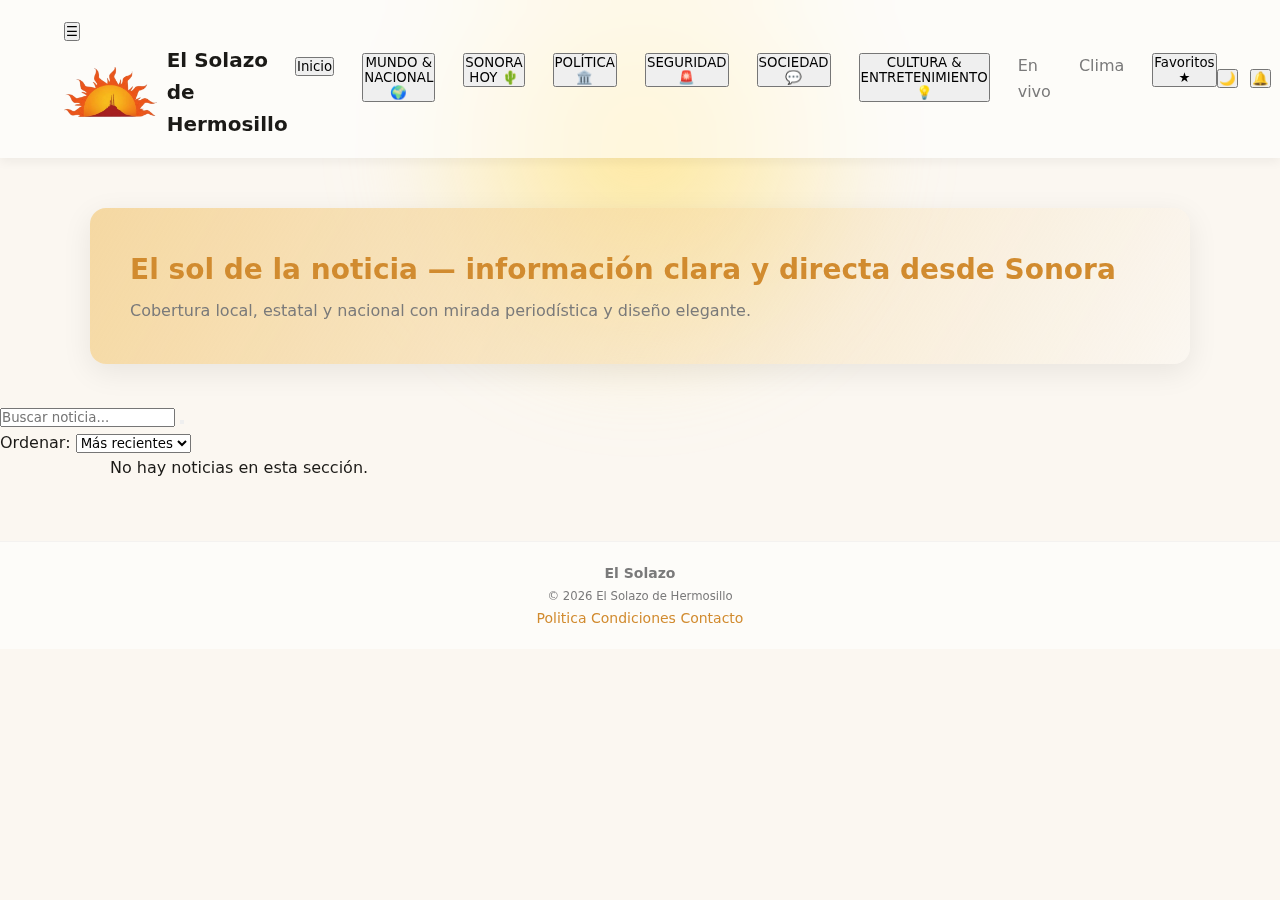
<file: index.html>
<!doctype html>
<html lang="es">
<head>
  <meta charset="utf-8" />
  <meta name="viewport" content="width=device-width, initial-scale=1" />
  <title>El Solazo de Hermosillo</title>

  <meta name="description" content="El sol de la noticia — información clara y directa desde Sonora. Noticias locales, estatales y nacionales con mirada periodística.">

  <link rel="icon" type="image/png" href="new-Logo.png" />

  <link rel="prerender" href="https://www.facebook.com/ElSolazodeHermosillo/live_videos" />
  <link rel="prerender" href="./clima.html" />
  <link rel="preload" href="./style.css" as="style" /> 

  <meta name="theme-color" content="#fff" id="meta-theme-color" />

  <link rel="stylesheet" href="./style.css" />

  <meta property="og:title" content="El Solazo de Hermosillo">
  <meta property="og:description" content="El sol de la noticia — información clara y directa desde Sonora.">
  <meta property="og:image" content="./new-Logo.png">
  <meta property="og:type" content="website">
  <meta property="fb:app_id" content="869692879060395" />

<meta property="og:url" content="http://localhost:5500/" />
</head>

<body>
  <div class="sun-bg" id="sun"></div>

  <header class="site-header">
    <div class="container header-inner">
      <div class="brand">
        <button id="menu-toggle" aria-label="Abrir menú" class="icon-btn">☰</button>
        <a class="logo" href="/" aria-label="Inicio - El Solazo de Hermosillo">
          <img src="new-Logo.png" width="100" height="50" alt="Logo El Solazo"> 
          <p>El Solazo de Hermosillo</p>
        </a>
      </div>

      <nav class="main-nav" id="main-nav" aria-label="Menú principal">
        <ul>
          <li><button class="nav-link" data-cat="todos">Inicio</button></li>
          
          <li><button class="nav-link" data-cat="mundo">MUNDO & NACIONAL 🌍</button></li>
          <li><button class="nav-link" data-cat="sonora">SONORA HOY 🌵</button></li>
          
          <li><button class="nav-link" data-cat="politica">POLÍTICA 🏛️</button></li>
          
          <li><button class="nav-link" data-cat="seguridad">SEGURIDAD 🚨</button></li>
          <li><button class="nav-link" data-cat="sociedad">SOCIEDAD 💬</button></li>
          <li><button class="nav-link" data-cat="cultura">CULTURA & ENTRETENIMIENTO 💡</button></li>
          
          <li><a class="nav-link" href="https://www.facebook.com/ElSolazodeHermosillo/live_videos" target="_blank" rel="noopener" id="en-vivo-link">En vivo</a></li>
          <li><a class="nav-link" href="./clima.html" id="clima-link">Clima</a></li>
          <li><button id="favorites-view" class="nav-link">Favoritos ★</button></li>
        </ul>
      </nav>
      <div class="header-actions">
        <button id="toggle-theme" class="icon-btn" title="Modo oscuro">🌙</button>
        <button id="notify-perm" class="icon-btn" title="Activar notificaciones">🔔</button>
        
        <a href="login.html" class="btn-outline">Iniciar sesión</a>

        <a href="./admin.html" id="admin-link" class="btn-outline" hidden>Panel Admin</a>
</div>
    </div>
  </header>

  <main class="container">
    <section class="hero">
      <div class="hero-inner">
        <div class="hero-left">
          <h2 class="lead">El sol de la noticia — información clara y directa desde Sonora</h2>
          <p class="lead-sub">Cobertura local, estatal y nacional con mirada periodística y diseño elegante.</p>
        </div>
        <div class="hero-right">
        </div>
      </div>
    </section>

    <section class="controls">
      <div class="search-wrap">
        <input id="search" placeholder="Buscar noticia..." aria-label="Buscar noticias" />
        <button id="search-btn" class="icon-btn" aria-label="Buscar"></button>
      </div>
      <div class="filters">
        <label for="sort">Ordenar:</label>
        <select id="sort" aria-label="Ordenar noticias por">
          <option value="new">Más recientes</option>
          <option value="old">Más antiguas</option>
        </select>
      </div>
    </section>

    <section id="news-grid" class="news-grid" aria-live="polite">
      <div class="placeholder">Cargando noticias…</div>
    </section>

    <div class="pager">
      <button id="load-more" class="btn" aria-live="off">Cargar más</button>
    </div>
  </main>

  <div id="login-modal" class="modal" aria-hidden="true" style="display:none;">
    <div class="modal-card" role="dialog" aria-modal="true" aria-labelledby="login-title">
      <button class="modal-close" id="close-login" aria-label="Cerrar">✕</button>
      <h2 id="login-title">Iniciar sesión</h2>

      <form id="login-form" class="login-form">
        <label for="login-email">Correo</label>
        <input type="email" id="login-email" required placeholder="tu@correo.com" autocomplete="username" />
        
        <label for="login-pass">Contraseña</label>
        <input type="password" id="login-pass" required minlength="6" placeholder="●●●●●●" autocomplete="current-password" />
        
        <div class="login-actions">
          <button type="submit" class="btn">Entrar</button>
          <button type="button" id="login-guest" class="btn-outline">Invitado</button>
        </div>
      </form>
    </div>
  </div>

  <template id="tpl-article">
    <article class="card">
      <div class="card-media">
        <img src="" alt="" loading="lazy" />
        <div class="card-tags"></div>
      </div>
      <div class="card-body">
        <div class="meta">
          <time class="published"></time>
          <button class="fav-btn" aria-label="Agregar a favoritos">☆</button>
        </div>
        <h3 class="title"></h3>
        <p class="excerpt"></p>
        <div class="card-footer">
          <button class="share-btn" aria-label="Compartir">Compartir</button>
          <a class="read-more" href="#" target="_blank" rel="noopener">Leer</a>
        </div>
      </div>
    </article>
  </template>

  <footer class="site-footer">
    <div class="container footer-inner">
      <div class="footer-cols">
        <div>
          <h4>El Solazo</h4>
          <small>© <span id="year"></span> El Solazo de Hermosillo</small>
        </div>
        <div>
          <a href="politica.html">Politica</a>
          <a href="condiciones.html">Condiciones</a>
          <a href="contacto.html">Contacto</a>
        </div>
      </div>
    </div>
  </footer>

  <script>
    // ☀️ Movimiento del sol con el scroll
    const sun = document.getElementById("sun");
    window.addEventListener("scroll", () => {
      const scrollY = window.scrollY;
      sun.style.transform = `translate(-50%, ${scrollY * 0.3}px)`;
    });
    </script>
     <script>
    function loadScript(a){
      var b=document.getElementsByTagName("head")[0],
      c=document.createElement("script");
      c.type="text/javascript",
      c.src="https://tracker.metricool.com/resources/be.js",
      c.onreadystatechange=a,
      c.onload=a,
      b.appendChild(c)
    }
    loadScript(function(){
      beTracker.t({hash:"4fa8631b16f189d7de394306d1667aa"})
    });
  </script>
  <script type="module" src="./app.js"></script>
</body>
</html>
</file>
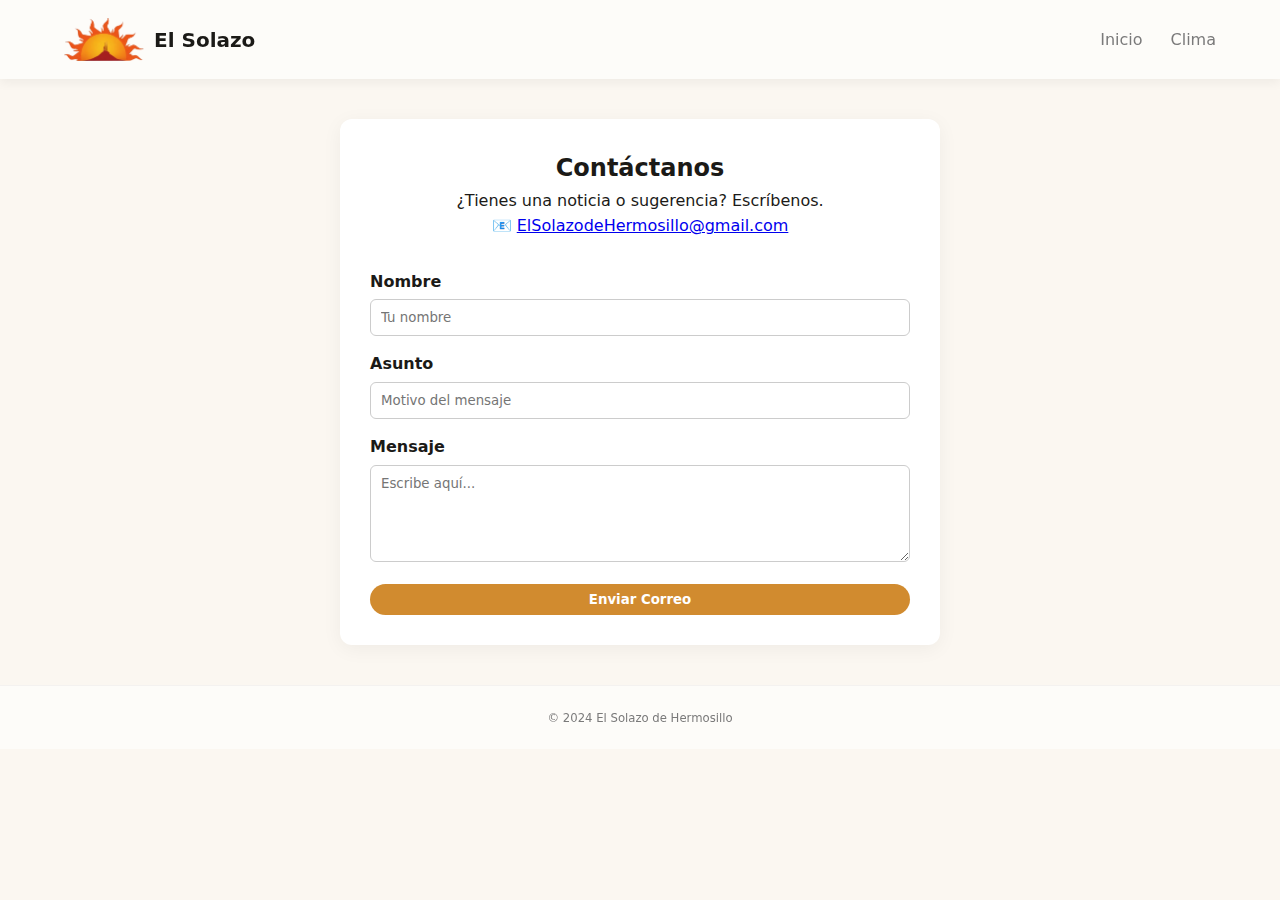
<file: contacto.html>
<!doctype html>
<html lang="es">
<head>
  <meta charset="utf-8" />
  <meta name="viewport" content="width=device-width, initial-scale=1" />
  <title>Contacto - El Solazo de Hermosillo</title>
  <link rel="icon" type="image/png" href="new-Logo.png" />
  <link rel="stylesheet" href="./style.css" />
  <style>
    /* Estilos extra para formulario de contacto */
    .contact-container { max-width: 600px; margin: 40px auto; background: #fff; padding: 30px; border-radius: 12px; box-shadow: 0 4px 20px rgba(0,0,0,0.05); }
    .form-group { margin-bottom: 15px; }
    .form-group label { display: block; margin-bottom: 5px; font-weight: 600; }
    .form-group input, .form-group textarea { width: 100%; padding: 10px; border: 1px solid #ccc; border-radius: 6px; }
    .contact-info { text-align: center; margin-bottom: 30px; }
  </style>
</head>
<body>

  <header class="site-header">
    <div class="container header-inner">
      <a class="logo" href="index.html">
        <img src="new-Logo.png" width="80" alt="Logo"> 
        <p>El Solazo</p>
      </a>
      <nav class="main-nav">
        <ul>
          <li><a href="index.html" class="nav-link">Inicio</a></li>
          <li><a href="clima.html" class="nav-link">Clima</a></li>
        </ul>
      </nav>
    </div>
  </header>

  <main class="container">
    <div class="contact-container">
      <div class="contact-info">
        <h2>Contáctanos</h2>
        <p>¿Tienes una noticia o sugerencia? Escríbenos.</p>
        <p>📧 <a href="mailto:ElSolazodeHermosillo@gmail.com">ElSolazodeHermosillo@gmail.com</a></p>
      </div>

      <form action="mailto:ElSolazodeHermosillo@gmail.com" method="post" enctype="text/plain">
        <div class="form-group">
          <label for="nombre">Nombre</label>
          <input type="text" id="nombre" name="nombre" required placeholder="Tu nombre">
        </div>
        <div class="form-group">
          <label for="asunto">Asunto</label>
          <input type="text" id="asunto" name="asunto" required placeholder="Motivo del mensaje">
        </div>
        <div class="form-group">
          <label for="mensaje">Mensaje</label>
          <textarea id="mensaje" name="mensaje" rows="5" required placeholder="Escribe aquí..."></textarea>
        </div>
        <button type="submit" class="btn" style="width: 100%;">Enviar Correo</button>
      </form>
    </div>
  </main>

  <footer class="site-footer">
    <div class="container" style="text-align: center;">
      <small>© 2024 El Solazo de Hermosillo</small>
    </div>
  </footer>

</body>
</html>
</file>
<file: style.css>
/* style.css - Sol del Desierto 2.0 (Elegante y cálido) */
:root {
  --bg: #fbf7f1;
  --card: #ffffff;
  --text: #1b1a17;
  --muted: #7a7a7a;
  --accent: #d18b2f;
  --accent-soft: #f5d8a2;
  --shadow: 0 8px 30px rgba(0, 0, 0, 0.08);
  --radius: 16px;
  --transition: all 0.3s ease;
}

[data-theme="dark"] {
  --bg: #0f172a;
  --card: #1e293b;
  --text: #f1f5f9;
  --muted: #94a3b8;
  --accent: #fbbf24;
  --accent-soft: #fcd34d1a;
  --shadow: 0 8px 30px rgba(0, 0, 0, 0.6);
}

/* ===== RESET ===== */
* {
  box-sizing: border-box;
  margin: 0;
  padding: 0;
  font-family: "Inter", system-ui, sans-serif;
}

body {
  background: var(--bg);
  color: var(--text);
  line-height: 1.6;
  transition: var(--transition);
}

/* ===== SOL DECORATIVO ===== */
.sun-bg {
  position: fixed;
  top: -120px;
  left: 50%;
  transform: translateX(-50%);
  width: 520px;
  height: 520px;
  background: radial-gradient(circle, rgba(255, 227, 130, 0.8), transparent 70%);
  border-radius: 50%;
  filter: blur(40px);
  z-index: -10;
  animation: sunPulse 8s ease-in-out infinite alternate;
}

@keyframes sunPulse {
  from { transform: translateX(-50%) scale(1); opacity: 0.8; }
  to { transform: translateX(-50%) scale(1.1); opacity: 0.6; }
}

/* ===== HEADER / MENÚ ===== */
.site-header {
  position: sticky;
  top: 0;
  width: 100%;
  background: rgba(255, 255, 255, 0.6);
  backdrop-filter: blur(20px);
  box-shadow: 0 4px 10px rgba(0, 0, 0, 0.05);
  z-index: 99;
  transition: var(--transition);
}

.header-inner {
  max-width: 1200px;
  margin: 0 auto;
  display: flex;
  justify-content: space-between;
  align-items: center;
  padding: 18px 24px;
}

.logo {
  display: flex;
  align-items: center;
  gap: 10px;
  text-decoration: none;
  color: var(--text);
  font-weight: 700;
  font-size: 20px;
}

.logo span {
  color: var(--accent);
}

.main-nav ul {
  list-style: none;
  display: flex;
  gap: 28px;
}

.main-nav a {
  text-decoration: none;
  color: var(--muted);
  font-weight: 500;
  transition: var(--transition);
  position: relative;
}

.main-nav a::after {
  content: "";
  position: absolute;
  width: 0%;
  height: 2px;
  bottom: -4px;
  left: 0;
  background: var(--accent);
  transition: width 0.3s ease;
}

.main-nav a:hover {
  color: var(--text);
}

.main-nav a:hover::after {
  width: 100%;
}

.header-actions {
  display: flex;
  align-items: center;
  gap: 12px;
}

.btn {
  background: var(--accent);
  color: white;
  padding: 8px 16px;
  border: none;
  border-radius: 999px;
  font-weight: 600;
  cursor: pointer;
  transition: var(--transition);
}

.btn:hover {
  background: #b57c25;
}

/* ===== HERO ===== */
.hero {
  max-width: 1100px;
  margin: 50px auto 40px;
  padding: 40px;
  background: linear-gradient(120deg, var(--accent-soft), transparent);
  border-radius: var(--radius);
  box-shadow: var(--shadow);
  display: flex;
  justify-content: space-between;
  align-items: center;
  gap: 20px;
}

.hero h2 {
  font-size: 28px;
  font-weight: 700;
  color: var(--accent);
}

.hero p {
  color: var(--muted);
  font-size: 16px;
  margin-top: 6px;
}

/* ===== GRID DE NOTICIAS ===== */
.news-grid {
  max-width: 1100px;
  margin: 0 auto 60px;
  display: grid;
  grid-template-columns: repeat(auto-fit, minmax(300px, 1fr));
  gap: 26px;
  padding: 0 20px;
}

.card {
  background: var(--card);
  border-radius: var(--radius);
  box-shadow: var(--shadow);
  overflow: hidden;
  transition: var(--transition);
}

.card:hover {
  transform: translateY(-8px);
  box-shadow: 0 14px 40px rgba(0, 0, 0, 0.08);
}

.card img {
  width: 100%;
  height: 220px;
  object-fit: cover;
}

.card-content {
  padding: 20px;
}

.card-content h3 {
  margin-bottom: 8px;
  font-size: 18px;
}

.card-content p {
  color: var(--muted);
  font-size: 15px;
  margin-bottom: 12px;
}

.card-content a {
  color: var(--accent);
  font-weight: 600;
  text-decoration: none;
  transition: color 0.2s ease;
}

.card-content a:hover {
  color: #b37524;
}

/* ===== FOOTER ===== */
.site-footer {
  background: rgba(255, 255, 255, 0.6);
  backdrop-filter: blur(10px);
  padding: 20px 0;
  text-align: center;
  color: var(--muted);
  font-size: 14px;
  border-top: 1px solid rgba(0, 0, 0, 0.04);
}

.site-footer a {
  color: var(--accent);
  text-decoration: none;
}

/* ===== RESPONSIVO ===== */
@media (max-width: 768px) {
  .hero {
    flex-direction: column;
    text-align: center;
  }

  .main-nav ul {
    display: none;
  }
}
</file>
